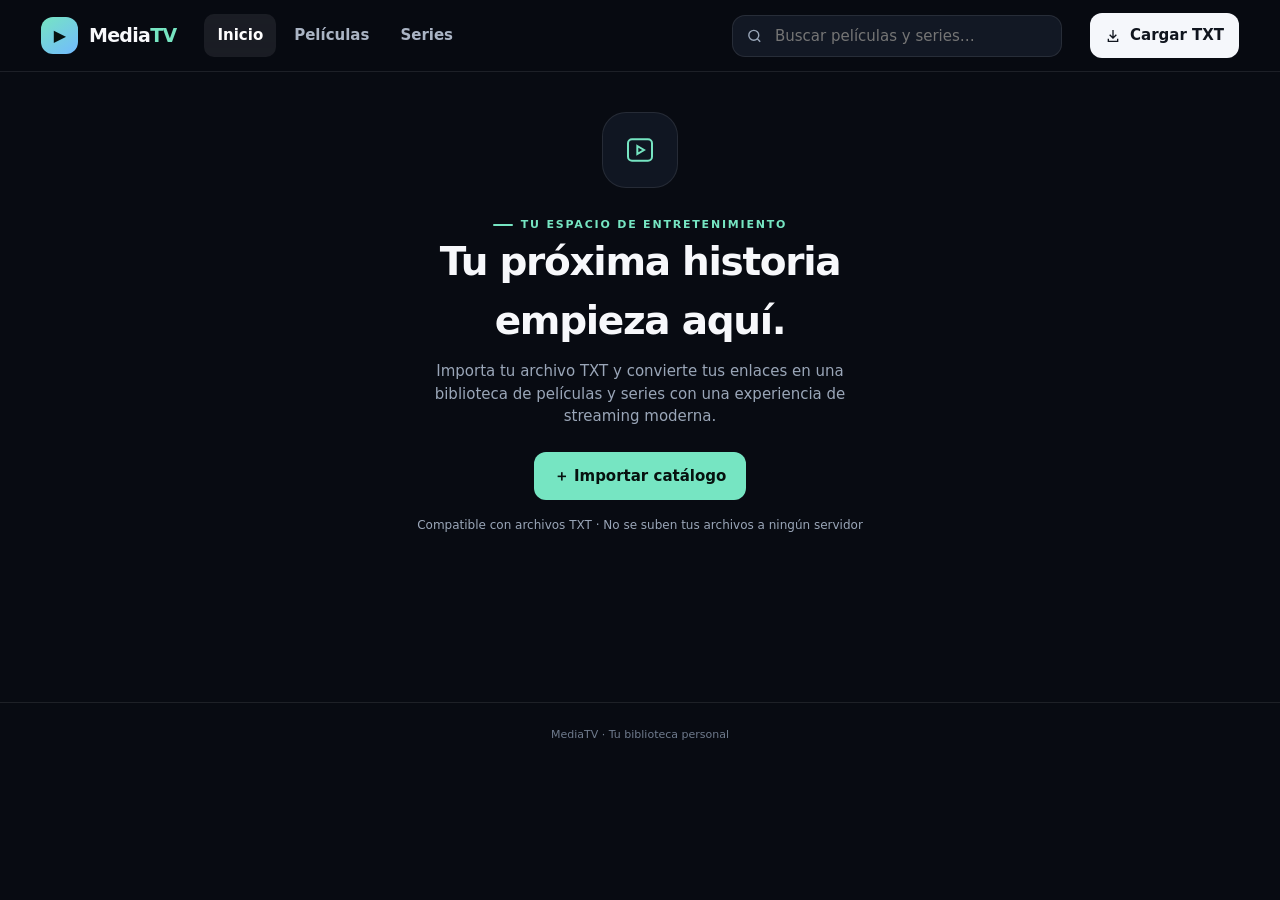
<file: index.html>
<!doctype html>
<html lang="es">
<head>
  <meta charset="utf-8">
  <meta name="viewport" content="width=device-width,initial-scale=1,viewport-fit=cover">
  <meta name="theme-color" content="#080b12">
  <meta name="description" content="Tu biblioteca personal de películas y series.">
  <title>MediaTV — Tu streaming</title>
  <style>
    :root{color-scheme:dark;--bg:#080b12;--surface:#101622;--surface-2:#171f2d;--text:#f7f8fb;--muted:#9aa6b8;--line:rgba(255,255,255,.09);--accent:#76e5c2;--accent-2:#74a7ff;--radius:18px;--nav-h:72px}
    *{box-sizing:border-box}
    html{scroll-behavior:smooth;scroll-padding-top:calc(var(--nav-h) + 18px)}
    body{margin:0;background:var(--bg);color:var(--text);font:15px/1.5 Inter,ui-sans-serif,system-ui,-apple-system,BlinkMacSystemFont,"Segoe UI",sans-serif;-webkit-font-smoothing:antialiased;overflow-x:hidden}
    button,input{font:inherit}button{color:inherit;cursor:pointer}button:focus-visible,input:focus-visible{outline:2px solid var(--accent);outline-offset:3px}
    button:disabled{opacity:.45;cursor:not-allowed}
    .hidden{display:none!important}.muted{color:var(--muted)}.shell{width:min(1600px,100%);margin:auto;padding-inline:clamp(16px,3.2vw,52px)}
    .topbar{position:sticky;top:0;z-index:30;height:var(--nav-h);display:flex;align-items:center;gap:28px;padding-inline:clamp(16px,3.2vw,52px);background:rgba(8,11,18,.9);border-bottom:1px solid var(--line);backdrop-filter:blur(18px);-webkit-backdrop-filter:blur(18px)}
    .brand{display:flex;align-items:center;gap:11px;flex-shrink:0;border:0;background:none;padding:0;font-size:19px;font-weight:850;letter-spacing:-.7px}
    .brand-mark{width:37px;height:37px;display:grid;place-items:center;border-radius:12px;background:linear-gradient(145deg,var(--accent),#72baff);color:#07120f;font-size:16px}
    .nav-links{display:flex;align-items:center;gap:5px}
    .nav-btn{border:0;background:transparent;color:#aab4c4;padding:10px 13px;border-radius:10px;font-weight:650;transition:background .18s,color .18s}
    .nav-btn:hover,.nav-btn.active{color:#fff;background:rgba(255,255,255,.08)}
    .top-spacer{flex:1}
    .search-wrap{position:relative;width:min(330px,30vw)}
    .search-wrap svg{position:absolute;left:14px;top:50%;transform:translateY(-50%);color:#98a5b7;pointer-events:none}
    .search{width:100%;height:42px;border:1px solid var(--line);border-radius:13px;background:#121824;color:#fff;padding:0 14px 0 42px;outline:none}
    .search:focus{border-color:rgba(118,229,194,.55);background:#151e2b}
    .import-btn,.primary-btn,.secondary-btn,.icon-btn{display:inline-flex;align-items:center;justify-content:center;gap:9px;border:0;border-radius:12px;font-weight:750;transition:transform .18s,background .18s}
    .import-btn{padding:11px 15px;background:#f5f7fb;color:#10151e;white-space:nowrap}
    .import-btn:hover,.primary-btn:hover{transform:translateY(-1px)}
    .mobile-search{display:none}
    main{min-height:70vh;padding-bottom:80px}
    .hero{position:relative;min-height:clamp(400px,49vw,600px);display:flex;align-items:flex-end;overflow:hidden;border-radius:0 0 28px 28px;margin-bottom:42px;background:radial-gradient(ellipse at 75% 30%,rgba(87,133,190,.4),transparent 42%),radial-gradient(ellipse at 55% 90%,rgba(118,229,194,.13),transparent 40%),linear-gradient(115deg,#182336 0%,#111827 46%,#080b12 100%)}
    .hero::before{content:"";position:absolute;inset:0;background:linear-gradient(90deg,rgba(8,11,18,.98) 0%,rgba(8,11,18,.76) 43%,rgba(8,11,18,.08) 100%),linear-gradient(0deg,#080b12 0%,transparent 45%)}
    .hero-art{position:absolute;right:7%;top:8%;width:43%;height:76%;display:grid;place-items:center;opacity:.82;pointer-events:none}
    .hero-art .orb{position:absolute;width:min(32vw,390px);aspect-ratio:1;border-radius:50%;background:radial-gradient(circle at 30% 25%,#b8ffe9,#6d9eff 38%,#343a75 66%,transparent 70%);filter:drop-shadow(0 15px 55px rgba(95,145,255,.24));opacity:.58}
    .hero-art .symbol{position:relative;font-size:clamp(100px,19vw,260px);font-weight:950;letter-spacing:-.12em;color:rgba(255,255,255,.13);text-shadow:0 15px 60px rgba(0,0,0,.2);transform:rotate(-9deg)}
    .hero-content{position:relative;z-index:1;width:min(690px,78%);padding:clamp(25px,5vw,68px)}
    .eyebrow{display:inline-flex;align-items:center;gap:8px;color:var(--accent);font-size:11px;font-weight:850;text-transform:uppercase;letter-spacing:1.8px}
    .eyebrow::before{content:"";width:20px;height:2px;background:var(--accent);border-radius:2px}
    .hero h1{margin:15px 0 12px;font-size:clamp(38px,6.5vw,76px);line-height:.99;letter-spacing:-.065em;max-width:720px}
    .hero p{max-width:520px;margin:0;color:#c0cad8;font-size:clamp(14px,1.5vw,17px)}
    .hero-actions{display:flex;gap:11px;flex-wrap:wrap;margin-top:25px}
    .primary-btn{padding:13px 20px;background:var(--accent);color:#07120f}
    .secondary-btn{padding:13px 18px;background:rgba(255,255,255,.1);border:1px solid rgba(255,255,255,.13);color:#fff}
    .secondary-btn:hover{background:rgba(255,255,255,.16)}
    .content-section{margin:0 0 39px}
    .section-head{display:flex;align-items:end;justify-content:space-between;gap:16px;margin-bottom:16px}
    .section-title{font-size:clamp(19px,2vw,25px);font-weight:820;letter-spacing:-.7px;margin:0}
    .section-sub{font-size:12px;color:var(--muted);margin:3px 0 0}
    .section-count{font-size:12px;color:#aeb9ca;border:1px solid var(--line);padding:4px 9px;border-radius:999px}
    .rail{display:grid;grid-auto-flow:column;grid-auto-columns:clamp(145px,15vw,205px);gap:15px;overflow-x:auto;overscroll-behavior-inline:contain;scrollbar-width:thin;scrollbar-color:#344052 transparent;padding:2px 2px 14px}
    .rail.wide{grid-auto-columns:clamp(220px,25vw,340px)}
    .media-card{position:relative;min-width:0;border:1px solid rgba(255,255,255,.06);border-radius:15px;overflow:hidden;background:var(--surface);text-align:left;padding:0;isolation:isolate;transition:transform .2s ease,border-color .2s ease}
    .media-card:hover{transform:translateY(-4px);border-color:rgba(118,229,194,.42)}
    .poster{position:relative;aspect-ratio:2/3;overflow:hidden;display:grid;place-items:center;background:var(--poster-bg,var(--surface-2))}
    .wide .poster{aspect-ratio:16/9}
    .poster::before{content:"";position:absolute;inset:0;background:radial-gradient(circle at 70% 22%,rgba(255,255,255,.16),transparent 35%),linear-gradient(145deg,transparent 20%,rgba(0,0,0,.55))}
    .poster-symbol{position:relative;font-size:clamp(40px,7vw,78px);font-weight:950;letter-spacing:-.08em;color:rgba(255,255,255,.76);text-shadow:0 8px 28px rgba(0,0,0,.25)}
    .poster-type{position:absolute;top:10px;left:10px;background:rgba(7,10,17,.68);border:1px solid rgba(255,255,255,.13);border-radius:7px;padding:4px 7px;font-size:9px;font-weight:850;letter-spacing:.8px;text-transform:uppercase}
    .poster-play{position:absolute;right:11px;bottom:11px;width:39px;height:39px;display:grid;place-items:center;border-radius:50%;background:var(--accent);color:#07120f;opacity:0;transform:scale(.85);transition:opacity .18s,transform .18s}
    .media-card:hover .poster-play,.media-card:focus-visible .poster-play{opacity:1;transform:scale(1)}
    .card-copy{padding:12px 12px 13px}
    .card-title{font-size:13px;line-height:1.35;font-weight:780;margin:0 0 5px;white-space:nowrap;overflow:hidden;text-overflow:ellipsis}
    .card-meta{font-size:11px;color:var(--muted);white-space:nowrap;overflow:hidden;text-overflow:ellipsis}
    .grid{display:grid;grid-template-columns:repeat(auto-fill,minmax(155px,1fr));gap:17px}
    .grid.wide-grid{grid-template-columns:repeat(auto-fill,minmax(230px,1fr))}
    .empty{min-height:55vh;display:flex;align-items:center;justify-content:center;text-align:center;padding:40px 20px}
    .empty-inner{max-width:510px}
    .empty-icon{width:76px;height:76px;margin:0 auto 22px;display:grid;place-items:center;border:1px solid var(--line);border-radius:24px;background:var(--surface);color:var(--accent)}
    .empty h2{font-size:clamp(26px,4vw,39px);letter-spacing:-1.3px;margin:0 0 10px}
    .empty p{color:var(--muted);margin:0 auto 24px;max-width:440px}
    .empty-actions{display:flex;justify-content:center;gap:10px;flex-wrap:wrap}
    .status-line{font-size:12px;color:var(--muted);margin-top:16px}
    .view-head{display:flex;align-items:end;justify-content:space-between;gap:18px;margin:32px 0 24px}
    .view-head h1{font-size:clamp(30px,5vw,50px);letter-spacing:-1.8px;margin:0}
    .view-head p{color:var(--muted);margin:5px 0 0}
    .player{position:fixed;inset:0;z-index:60;display:flex;flex-direction:column;background:rgba(5,7,11,.98);opacity:0;pointer-events:none;transition:opacity .2s}
    .player.open{opacity:1;pointer-events:auto}
    .player-head{display:flex;align-items:center;gap:16px;padding:18px clamp(16px,3vw,36px);border-bottom:1px solid var(--line);flex-shrink:0}
    .player-info{min-width:0;flex:1}.player-info h2{font-size:clamp(18px,3vw,28px);line-height:1.2;margin:0;white-space:nowrap;overflow:hidden;text-overflow:ellipsis;letter-spacing:-.7px}
    .player-info p{margin:4px 0 0;color:var(--muted);font-size:12px}
    .icon-btn{width:43px;height:43px;flex:0 0 auto;background:rgba(255,255,255,.09);border:1px solid var(--line);font-size:20px}
    .player-layout{flex:1;min-height:0;display:flex;gap:18px;padding:18px clamp(12px,2.5vw,32px) 25px}
    .video-wrap{position:relative;flex:1;min-width:0;min-height:180px;display:grid;place-items:center;background:#000;border:1px solid var(--line);border-radius:17px;overflow:hidden}
    video{display:block;width:100%;height:100%;max-height:calc(100vh - 150px);object-fit:contain;background:#000}
    .video-status{position:absolute;inset:0;display:grid;place-items:center;background:rgba(0,0,0,.55);font-size:13px;color:#dce5f1;text-align:center;padding:20px;pointer-events:none}
    .episodes{width:min(340px,32vw);display:flex;flex-direction:column;min-height:0;border:1px solid var(--line);border-radius:17px;background:var(--surface);overflow:hidden}
    .episodes-head{padding:16px;border-bottom:1px solid var(--line)}.episodes-head h3{margin:0;font-size:15px}.episodes-head p{margin:3px 0 0;color:var(--muted);font-size:11px}
    .episodes-list{overflow:auto;padding:8px;min-height:0}
    .episode{width:100%;display:flex;align-items:center;gap:11px;text-align:left;padding:11px;border:1px solid transparent;border-radius:11px;background:transparent}
    .episode:hover{background:rgba(255,255,255,.045)}.episode.active{background:rgba(118,229,194,.09);border-color:rgba(118,229,194,.3)}
    .episode-num{width:35px;height:35px;display:grid;place-items:center;flex:0 0 auto;border-radius:9px;background:#202a39;color:#d6e2f2;font-size:11px;font-weight:850}
    .episode.active .episode-num{background:var(--accent);color:#06130f}
    .episode-text{min-width:0}.episode-text strong{display:block;font-size:12px;white-space:nowrap;overflow:hidden;text-overflow:ellipsis}.episode-text small{display:block;margin-top:3px;color:var(--muted);font-size:10px}
    .toast{position:fixed;z-index:100;bottom:22px;left:50%;transform:translate(-50%,20px);opacity:0;pointer-events:none;padding:12px 17px;border-radius:12px;border:1px solid var(--line);background:#1b2431;box-shadow:0 12px 40px #0008;font-size:13px;transition:opacity .2s,transform .2s;max-width:calc(100vw - 32px)}
    .toast.show{opacity:1;transform:translate(-50%,0)}
    .more-results{display:flex;justify-content:center;margin:24px 0 8px}.more-results button{padding:11px 18px;border:1px solid var(--line);border-radius:12px;background:var(--surface-2);font-weight:750}.footer{padding:24px 0 34px;border-top:1px solid var(--line);color:#6f7b8d;font-size:11px;text-align:center}
    @media(hover:none){.poster-play{opacity:1;transform:none}}
    @media(max-width:850px){:root{--nav-h:65px}.topbar{gap:12px}.nav-links{gap:0}.nav-btn{padding:9px 10px;font-size:13px}.search-wrap{width:min(230px,28vw)}.import-btn{padding:10px 12px;font-size:12px}.hero{min-height:430px}.hero-content{width:88%}.hero-art{right:-2%;opacity:.5}.player-layout{flex-direction:column;overflow:auto}.video-wrap{flex:0 0 auto;height:min(55vw,430px)}video{max-height:100%}.episodes{width:100%;height:220px;flex:0 0 auto}}
    @media(max-width:600px){:root{--nav-h:61px}.topbar{padding-inline:14px;gap:10px}.brand{font-size:17px;gap:8px}.brand-mark{width:34px;height:34px}.nav-links{margin-left:auto}.nav-btn{padding:8px 9px;font-size:12px}.search-wrap{display:none}.import-btn{width:39px;height:39px;padding:0;font-size:0;border-radius:12px}.import-btn svg{width:18px}.mobile-search{display:block;padding:12px 15px 0}.mobile-search .search{height:42px}.hero{margin:0 -1px 32px;border-radius:0 0 21px 21px;min-height:420px}.hero::before{background:linear-gradient(90deg,rgba(8,11,18,.94),rgba(8,11,18,.48)),linear-gradient(0deg,#080b12 0%,transparent 70%)}.hero-art{width:75%;right:-18%;top:5%;opacity:.35}.hero-content{width:100%;padding:28px 22px 35px}.hero h1{font-size:43px}.hero p{font-size:14px}.hero-actions{margin-top:20px}.primary-btn,.secondary-btn{padding:12px 15px;font-size:13px}.shell{padding-inline:16px}.rail{grid-auto-columns:145px;gap:11px}.rail.wide{grid-auto-columns:245px}.content-section{margin-bottom:30px}.grid{grid-template-columns:repeat(2,minmax(0,1fr));gap:12px}.grid.wide-grid{grid-template-columns:repeat(1,minmax(0,1fr))}.view-head{margin:24px 0 18px}.player-head{padding:13px 14px}.player-layout{padding:12px;gap:12px}.video-wrap{height:55vw;min-height:190px}.episodes{height:230px}.toast{bottom:14px}.section-title{font-size:19px}}
    @media(prefers-reduced-motion:reduce){*,*::before,*::after{scroll-behavior:auto!important;transition:none!important;animation:none!important}}
  </style>
</head>
<body>
  <header class="topbar">
    <button class="brand" id="brandHome" aria-label="Ir al inicio"><span class="brand-mark">▶</span><span>Media<span style="color:var(--accent)">TV</span></span></button>
    <nav class="nav-links" aria-label="Navegación principal">
      <button class="nav-btn active" data-view="home">Inicio</button>
      <button class="nav-btn" data-view="movies">Películas</button>
      <button class="nav-btn" data-view="series">Series</button>
    </nav>
    <div class="top-spacer"></div>
    <label class="search-wrap" aria-label="Buscar en el catálogo">
      <svg width="17" height="17" viewBox="0 0 24 24" fill="none" stroke="currentColor" stroke-width="2"><circle cx="11" cy="11" r="7"/><path d="m20 20-4-4"/></svg>
      <input id="searchInput" class="search" type="search" placeholder="Buscar películas y series…" autocomplete="off">
    </label>
    <input id="fileInput" type="file" accept=".txt,text/plain" hidden>
    <button id="importBtn" class="import-btn" aria-label="Importar catálogo TXT" title="Importar catálogo TXT">
      <svg width="16" height="16" viewBox="0 0 24 24" fill="none" stroke="currentColor" stroke-width="2"><path d="M12 3v12m-5-5 5 5 5-5"/><path d="M5 16v4h14v-4"/></svg>
      Cargar TXT
    </button>
  </header>
  <div class="mobile-search">
    <label style="position:relative;display:block" aria-label="Buscar">
      <svg style="position:absolute;left:14px;top:13px;color:#98a5b7" width="17" height="17" viewBox="0 0 24 24" fill="none" stroke="currentColor" stroke-width="2"><circle cx="11" cy="11" r="7"/><path d="m20 20-4-4"/></svg>
      <input id="mobileSearchInput" class="search" type="search" placeholder="Buscar películas y series…" autocomplete="off">
    </label>
  </div>

  <main id="main">
    <section id="emptyState" class="empty">
      <div class="empty-inner">
        <div class="empty-icon">
          <svg width="32" height="32" viewBox="0 0 24 24" fill="none" stroke="currentColor" stroke-width="1.5"><rect x="3" y="4" width="18" height="16" rx="3"/><path d="m10 9 5 3-5 3z"/></svg>
        </div>
        <div class="eyebrow">Tu espacio de entretenimiento</div>
        <h2>Tu próxima historia empieza aquí.</h2>
        <p>Importa tu archivo TXT y convierte tus enlaces en una biblioteca de películas y series con una experiencia de streaming moderna.</p>
        <div class="empty-actions"><button class="primary-btn" id="emptyImport">＋ Importar catálogo</button></div>
        <div class="status-line">Compatible con archivos TXT · No se suben tus archivos a ningún servidor</div>
      </div>
    </section>
    <div id="catalogView" class="hidden">
      <section id="hero" class="hero">
        <div class="hero-art" aria-hidden="true"><div class="orb"></div><div class="symbol">▶</div></div>
        <div class="hero-content">
          <div class="eyebrow" id="heroEyebrow">Tu biblioteca, a tu manera</div>
          <h1 id="heroTitle">Descubre algo<br>extraordinario.</h1>
          <p id="heroDescription">Tus películas y series favoritas, organizadas en un solo lugar.</p>
          <div class="hero-actions">
            <button id="heroPlay" class="primary-btn">▶ <span>Reproducir ahora</span></button>
            <button id="heroExplore" class="secondary-btn">Explorar catálogo <span aria-hidden="true">↗</span></button>
          </div>
        </div>
      </section>
      <div class="shell">
        <section id="searchResultsSection" class="content-section hidden">
          <div class="section-head"><div><h2 class="section-title">Resultados de búsqueda</h2><p class="section-sub" id="searchSummary"></p></div></div>
          <div id="searchResults" class="grid"></div>
        </section>
        <div id="homeSections">
          <section class="content-section" id="continueSection">
            <div class="section-head"><div><h2 class="section-title">Podría interesarte</h2><p class="section-sub">Una selección de tu biblioteca</p></div><span id="interestCount" class="section-count"></span></div>
            <div id="interestRail" class="rail"></div>
          </section>
          <section class="content-section" id="moviesHomeSection">
            <div class="section-head"><div><h2 class="section-title">Películas para tu próxima noche</h2><p class="section-sub">Historias que vale la pena descubrir</p></div><button class="nav-btn" data-view="movies">Ver todas →</button></div>
            <div id="moviesRail" class="rail"></div>
          </section>
          <section class="content-section" id="seriesHomeSection">
            <div class="section-head"><div><h2 class="section-title">Series para engancharte</h2><p class="section-sub">Tu próximo episodio está aquí</p></div><button class="nav-btn" data-view="series">Ver todas →</button></div>
            <div id="seriesRail" class="rail wide"></div>
          </section>
        </div>
        <section id="listingSection" class="hidden">
          <div class="view-head"><div><div class="eyebrow">Explora tu biblioteca</div><h1 id="listingTitle">Películas</h1><p id="listingDescription">Todo tu catálogo, en un solo lugar.</p></div><span id="listingCount" class="section-count"></span></div>
          <div id="listingGrid" class="grid"></div>
        </section>
        <section id="noResults" class="empty hidden" style="min-height:35vh">
          <div class="empty-inner"><div class="empty-icon">⌕</div><h2>No encontramos coincidencias</h2><p>Prueba con otro título o género.</p><button id="clearSearch" class="secondary-btn">Limpiar búsqueda</button></div>
        </section>
      </div>
    </div>
  </main>
  <footer id="footer" class="footer shell">MediaTV · Tu biblioteca personal</footer>

  <section id="player" class="player" role="dialog" aria-modal="true" aria-label="Reproductor de vídeo" aria-hidden="true">
    <header class="player-head">
      <div class="player-info"><h2 id="playerTitle">Reproduciendo</h2><p id="playerSubtitle">Película</p></div>
      <button id="fullscreenBtn" class="icon-btn" title="Pantalla completa" aria-label="Pantalla completa">⛶</button>
      <button id="closePlayer" class="icon-btn" title="Cerrar reproductor" aria-label="Cerrar reproductor">×</button>
    </header>
    <div class="player-layout">
      <div id="videoWrap" class="video-wrap">
        <video id="video" controls playsinline preload="metadata"></video>
        <div id="videoStatus" class="video-status">Selecciona un título para comenzar.</div>
      </div>
      <aside id="episodesPanel" class="episodes hidden">
        <div class="episodes-head"><h3>Episodios <span id="episodeCount"></span></h3><p id="episodeSeriesName"></p></div>
        <div id="episodesList" class="episodes-list"></div>
      </aside>
    </div>
  </section>
  <div id="toast" class="toast" role="status" aria-live="polite"></div>

  <script>
  (() => {
    'use strict';
    const $ = (selector, root = document) => root.querySelector(selector);
    const $$ = (selector, root = document) => [...root.querySelectorAll(selector)];
    const state = { movies: [], series: [], view: 'home', query: '', heroItem: null, currentSeries: null, activeEpisode: -1, toastTimer: 0, searchTimer: 0, searchIndex: new Map(), searchPage: 1, pageSize: 80 };
    const dom = {
      file: $('#fileInput'), empty: $('#emptyState'), catalog: $('#catalogView'), hero: $('#hero'),
      heroTitle: $('#heroTitle'), heroDesc: $('#heroDescription'), heroEyebrow: $('#heroEyebrow'), heroPlay: $('#heroPlay'),
      homeSections: $('#homeSections'), searchResultsSection: $('#searchResultsSection'), searchResults: $('#searchResults'), searchSummary: $('#searchSummary'),
      interest: $('#interestRail'), interestCount: $('#interestCount'), moviesRail: $('#moviesRail'), seriesRail: $('#seriesRail'),
      moviesHome: $('#moviesHomeSection'), seriesHome: $('#seriesHomeSection'), listing: $('#listingSection'), listingTitle: $('#listingTitle'),
      listingDesc: $('#listingDescription'), listingCount: $('#listingCount'), listingGrid: $('#listingGrid'), noResults: $('#noResults'),
      search: $('#searchInput'), mobileSearch: $('#mobileSearchInput'), player: $('#player'), video: $('#video'),
      videoWrap: $('#videoWrap'), videoStatus: $('#videoStatus'), playerTitle: $('#playerTitle'), playerSubtitle: $('#playerSubtitle'),
      episodesPanel: $('#episodesPanel'), episodesList: $('#episodesList'), episodeCount: $('#episodeCount'), episodeSeriesName: $('#episodeSeriesName'), toast: $('#toast')
    };

    const escapeHTML = value => String(value ?? '').replace(/[&<>"']/g, c => ({'&':'&amp;','<':'&lt;','>':'&gt;','"':'&quot;',"'":'&#39;'}[c]));
    const normalize = value => String(value ?? '').normalize('NFD').replace(/[\u0300-\u036f]/g,'').toLocaleLowerCase('es').trim();
    const safeUrl = raw => {
      try { const u = new URL(String(raw).trim()); return ['http:','https:','blob:'].includes(u.protocol) ? u.href : ''; }
      catch { return ''; }
    };
    const hash = str => { let h=0; for(let i=0;i<str.length;i++) h=((h<<5)-h+str.charCodeAt(i))|0; return Math.abs(h); };
    const palette = name => {
      const palettes = [
        ['#163e4a','#18302f'],['#463052','#201b3b'],['#65402c','#2c2025'],['#243c69','#171d38'],
        ['#375347','#1a2c30'],['#5c3545','#271c32'],['#62502c','#292331'],['#294a65','#1c233d']
      ];
      const p=palettes[hash(name)%palettes.length];
      return `linear-gradient(145deg,${p[0]},${p[1]})`;
    };
    function toast(message) {
      dom.toast.textContent = message; dom.toast.classList.add('show');
      clearTimeout(state.toastTimer); state.toastTimer = setTimeout(()=>dom.toast.classList.remove('show'),3000);
    }
    function clickImport(){ dom.file.click(); }
    $('#importBtn').addEventListener('click', clickImport);
    $('#emptyImport').addEventListener('click', clickImport);
    $('#brandHome').addEventListener('click', ()=>setView('home'));
    $$('.nav-btn[data-view]').forEach(btn=>btn.addEventListener('click',()=>setView(btn.dataset.view)));
    $('#heroExplore').addEventListener('click',()=>setView('movies'));
    $('#heroPlay').addEventListener('click',()=>state.heroItem && openItem(state.heroItem));
    $('#clearSearch').addEventListener('click',()=>{dom.search.value='';dom.mobileSearch.value='';setSearch('');});
    dom.file.addEventListener('change', async e => {
      const file=e.target.files?.[0]; if(!file)return;
      if(file.size>50*1024*1024){toast('El archivo supera el límite recomendado de 50 MB.');e.target.value='';return;}
      try {
        const text=await file.text();
        const parsed=parseTXT(text);
        if(!parsed.movies.length && !parsed.series.length){toast('No se encontraron títulos válidos. Revisa el formato del TXT.');return;}
        state.movies=parsed.movies; state.series=parsed.series; rebuildSearchIndex(); state.query=''; state.searchPage=1; state.view='home';
        dom.search.value=''; dom.mobileSearch.value='';
        renderAll(); updateNav(); toast(`Catálogo cargado: ${state.movies.length} películas y ${state.series.length} series.`);
      } catch(err){console.error(err);toast('No se pudo leer el archivo TXT.');}
      finally {e.target.value='';}
    });

    function parseTXT(text) {
      const records=[]; let current=null;
      const lines=String(text).replace(/^\uFEFF/,'').split(/\r?\n/);
      const push=()=>{if(current && current.name)records.push(current);};
      for(const raw of lines){
        const line=raw.trim(); if(!line)continue;
        const sep=line.indexOf(':'); if(sep<0)continue;
        const key=normalize(line.slice(0,sep)); const value=line.slice(sep+1).trim();
        if(key==='nombre'){
          push();
          current={id:`media-${records.length}-${hash(value+'|'+records.length)}`,name:value,genre:'Sin categoría',url:'',type:'movie',episodes:[],seasonCount:'',episodeCount:'',description:''};
          continue;
        }
        if(!current)continue;
        if(key==='url'){ if(!current.url)current.url=value; }
        else if(key==='genero')current.genre=value||'Sin categoría';
        else if(key==='temporadas')current.seasonCount=value;
        else if(key==='episodios'){
          // "Episodios: 10" is metadata; "Episodio 1: URL" is parsed below.
          if(/^episodios$/i.test(line.slice(0,sep).trim())) current.episodeCount=value;
        }
        else if(key==='descripcion' || key==='sinopsis')current.description=value;
        else if(/^episodio(?:\s|$)/.test(key)){
          const label=line.slice(0,sep).trim();
          const epNum=(label.match(/\d+/)||[])[0];
          const url=safeUrl(value);
          if(url)current.episodes.push({title:epNum?`Episodio ${epNum}`:label,url,number:epNum?Number(epNum):current.episodes.length+1});
          current.type='series';
        }
      }
      push();
      const movies=[],series=[];
      for(const item of records){
        item.episodes.sort((a,b)=>a.number-b.number);
        if(item.episodes.length){item.type='series';series.push(item);}
        else if(item.url && safeUrl(item.url)){item.url=safeUrl(item.url);item.type='movie';movies.push(item);}
        // Series with only a base URL and no episode URLs cannot be played as a series.
      }
      return {movies,series};
    }

    function allItems(){return [...state.movies,...state.series];}
    // Se crea un índice una sola vez al importar. La búsqueda no vuelve a normalizar
    // todos los nombres ni a reconstruir objetos en cada pulsación.
    function rebuildSearchIndex(){
      state.searchIndex.clear();
      for(const item of allItems()){
        state.searchIndex.set(item.id, normalize(`${item.name} ${item.genre} ${item.description} ${item.type}`));
      }
    }
    function searchItems(items, query){
      if(!query)return items;
      const tokens=query.split(/\\s+/).filter(Boolean);
      return items.filter(item=>{
        const text=state.searchIndex.get(item.id)||'';
        for(const token of tokens) if(!text.includes(token)) return false;
        return true;
      });
    }
    function setSearch(value){
      state.query=normalize(value);
      state.searchPage=1;
      renderCurrent();
    }
    function onSearch(e){
      const value=e.target.value;
      // Sincroniza los campos sin disparar eventos adicionales.
      if(dom.search.value!==value)dom.search.value=value;
      if(dom.mobileSearch.value!==value)dom.mobileSearch.value=value;
      clearTimeout(state.searchTimer);
      state.searchTimer=setTimeout(()=>setSearch(value),260);
    }
    dom.search.addEventListener('input',onSearch); dom.mobileSearch.addEventListener('input',onSearch);

    function setView(view){
      state.view=view; updateNav(); renderCurrent();
      window.scrollTo({top:0,behavior:matchMedia('(prefers-reduced-motion: reduce)').matches?'auto':'smooth'});
    }
    function updateNav(){
      $$('.nav-btn[data-view]').forEach(btn=>btn.classList.toggle('active',btn.dataset.view===state.view));
    }
    function renderAll(){
      dom.empty.classList.add('hidden');dom.catalog.classList.remove('hidden');
      renderHero();renderHomeRails();renderCurrent();updateNav();
    }
    function renderHero(){
      const items=allItems();
      const featured=items.length ? items[hash(items.map(x=>x.id).join('|'))%items.length] : null;
      state.heroItem=featured;
      if(!featured){
        dom.heroTitle.innerHTML='Descubre algo<br>extraordinario.';
        dom.heroDesc.textContent='Tus películas y series favoritas, organizadas en un solo lugar.';
        dom.heroEyebrow.textContent='Tu biblioteca, a tu manera';dom.heroPlay.disabled=true;return;
      }
      dom.heroTitle.textContent=featured.name;
      dom.heroDesc.textContent=featured.description || `${featured.type==='movie'?'Película':'Serie'} · ${featured.genre||'Sin categoría'}${featured.type==='series'?' · '+featured.episodes.length+' episodios':''}. Encuentra tu próximo favorito y empieza a reproducirlo.`;
      dom.heroEyebrow.textContent=featured.type==='movie'?'Destacado de tu biblioteca':'Serie destacada';
      dom.hero.style.background=`radial-gradient(ellipse at 76% 25%,${palette(featured.name).match(/#[0-9a-f]{6}/i)?.[0]||'#3b6580'}88,transparent 43%),linear-gradient(115deg,#182336,#111827 48%,#080b12)`;
      dom.heroPlay.disabled=false;
    }
    function renderHomeRails(){
      const movies=state.movies,series=state.series,all=allItems();
      $('#interestCount').textContent=`${Math.min(12,all.length)} títulos`;
      renderRail(dom.interest,all.slice(0,12),'mixed');
      renderRail(dom.moviesRail,movies.slice(0,16),'movie');
      renderRail(dom.seriesRail,series.slice(0,12),'series');
      dom.moviesHome.classList.toggle('hidden',!movies.length);
      dom.seriesHome.classList.toggle('hidden',!series.length);
      $('#continueSection').classList.toggle('hidden',!all.length);
    }
    function createCard(item, layout='movie'){
      const card=document.createElement('button');
      card.type='button';card.className='media-card';
      const isSeries=item.type==='series';
      const label=isSeries?`${item.episodes.length} episodios`:'Película';
      const poster=document.createElement('div');poster.className='poster';poster.style.setProperty('--poster-bg',palette(item.name));
      const symbol=document.createElement('span');symbol.className='poster-symbol';symbol.textContent=(item.name.trim()[0]||'M').toLocaleUpperCase('es');
      const type=document.createElement('span');type.className='poster-type';type.textContent=isSeries?'Serie':'Película';
      const play=document.createElement('span');play.className='poster-play';play.textContent='▶';play.setAttribute('aria-hidden','true');
      poster.append(symbol,type,play);
      const copy=document.createElement('div');copy.className='card-copy';
      const title=document.createElement('h3');title.className='card-title';title.textContent=item.name;title.title=item.name;
      const meta=document.createElement('div');meta.className='card-meta';meta.textContent=`${item.genre||'Sin categoría'} · ${label}`;
      copy.append(title,meta);card.append(poster,copy);
      card.setAttribute('aria-label',`Reproducir ${item.name}`);
      card.addEventListener('click',()=>openItem(item));
      return card;
    }
    function renderRail(container,items,type){
      container.replaceChildren();
      if(type==='series')container.classList.add('wide');else container.classList.remove('wide');
      const fragment=document.createDocumentFragment();
      items.forEach(item=>fragment.append(createCard(item,type)));
      container.append(fragment);
    }
    function renderGrid(container,items,wide=false,limit=items.length){
      container.replaceChildren();container.classList.toggle('wide-grid',wide);
      const fragment=document.createDocumentFragment();
      // Limitar el DOM evita bloqueos al buscar en catálogos muy grandes.
      const visible=items.slice(0,limit);
      for(let i=0;i<visible.length;i++) fragment.append(createCard(visible[i],visible[i].type));
      container.append(fragment);
    }
    function updateMoreButton(parent, total, shown, action){
      let wrap=$('.more-results',parent.parentElement||document);
      if(wrap && wrap.dataset.owner!==parent.id) wrap=null;
      if(!wrap){
        wrap=document.createElement('div');wrap.className='more-results';wrap.dataset.owner=parent.id;
        const button=document.createElement('button');button.type='button';wrap.append(button);
        parent.insertAdjacentElement('afterend',wrap);
      }
      const button=$('button',wrap);
      if(shown>=total){wrap.classList.add('hidden');return;}
      wrap.classList.remove('hidden');
      button.textContent=`Mostrar más (${Math.min(state.pageSize,total-shown)} de ${total-shown})`;
      button.onclick=action;
    }
    function renderCurrent(){
      if(!allItems().length){dom.catalog.classList.add('hidden');dom.empty.classList.remove('hidden');return;}
      dom.catalog.classList.remove('hidden');dom.empty.classList.add('hidden');
      const isSearching=!!state.query;
      dom.noResults.classList.add('hidden');dom.searchResultsSection.classList.add('hidden');
      const oldMore=$('.more-results[data-owner="searchResults"]');if(oldMore)oldMore.classList.add('hidden');
      dom.homeSections.classList.add('hidden');dom.listing.classList.add('hidden');dom.hero.classList.toggle('hidden',isSearching || state.view!=='home');
      if(isSearching){
        const results=searchItems(allItems(),state.query);
        dom.searchResultsSection.classList.remove('hidden');
        const shown=Math.min(results.length,state.searchPage*state.pageSize);
        dom.searchSummary.textContent=`${results.length} resultado${results.length===1?'':'s'}${results.length>shown?` · mostrando ${shown}`:''}`;
        renderGrid(dom.searchResults,results,false,shown);
        updateMoreButton(dom.searchResults,results.length,shown,()=>{state.searchPage++;renderCurrent();});
        if(!results.length)dom.noResults.classList.remove('hidden');
        return;
      }
      if(state.view==='home'){dom.homeSections.classList.remove('hidden');return;}
      dom.listing.classList.remove('hidden');
      const items=state.view==='movies'?state.movies:state.series;
      dom.listingTitle.textContent=state.view==='movies'?'Películas':'Series';
      dom.listingDesc.textContent=state.view==='movies'?'Historias para descubrir, listas para reproducir.':'Encuentra una serie y continúa episodio a episodio.';
      dom.listingCount.textContent=`${items.length} títulos`;
      renderGrid(dom.listingGrid,items,state.view==='series');
      if(!items.length){dom.noResults.classList.remove('hidden');dom.noResults.querySelector('h2').textContent='Todavía no hay títulos aquí';dom.noResults.querySelector('p').textContent='Importa un TXT que incluya películas o series para llenar esta sección.';}
    }

    function openItem(item){
      if(item.type==='series')openSeries(item);else{
        state.currentSeries=null;state.activeEpisode=-1;
        dom.episodesPanel.classList.add('hidden');dom.playerTitle.textContent=item.name;
        dom.playerSubtitle.textContent=`Película · ${item.genre||'Sin categoría'}`;
        openPlayer();loadVideo(item.url);
      }
    }
    function openSeries(series){
      state.currentSeries=series;dom.playerTitle.textContent=series.name;
      dom.playerSubtitle.textContent=`Serie · ${series.genre||'Sin categoría'}`;
      dom.episodeCount.textContent=`(${series.episodes.length})`;dom.episodeSeriesName.textContent=series.name;
      dom.episodesPanel.classList.remove('hidden');renderEpisodes(series);
      openPlayer();
      const index=series.episodes.findIndex(ep=>ep.url);
      if(index>=0)playEpisode(index);
      else setVideoStatus('Esta serie no contiene enlaces de episodios válidos.');
    }
    function renderEpisodes(series){
      dom.episodesList.replaceChildren();const frag=document.createDocumentFragment();
      series.episodes.forEach((ep,index)=>{
        const btn=document.createElement('button');btn.type='button';btn.className='episode';btn.dataset.index=String(index);
        const num=document.createElement('span');num.className='episode-num';num.textContent=String(ep.number||index+1).padStart(2,'0');
        const text=document.createElement('span');text.className='episode-text';
        const strong=document.createElement('strong');strong.textContent=ep.title;
        const small=document.createElement('small');small.textContent=series.name;
        text.append(strong,small);btn.append(num,text);btn.addEventListener('click',()=>playEpisode(index));frag.append(btn);
      });
      dom.episodesList.append(frag);
    }
    function playEpisode(index){
      const series=state.currentSeries;if(!series || !series.episodes[index])return;
      state.activeEpisode=index;
      $$('.episode',dom.episodesList).forEach((el,i)=>{el.classList.toggle('active',i===index);if(i===index)el.setAttribute('aria-current','true');else el.removeAttribute('aria-current');});
      const ep=series.episodes[index];dom.playerSubtitle.textContent=`${series.name} · ${ep.title}`;
      loadVideo(ep.url);
    }
    function openPlayer(){
      dom.player.classList.add('open');dom.player.setAttribute('aria-hidden','false');document.body.style.overflow='hidden';
    }
    function setVideoStatus(message,show=true){dom.videoStatus.textContent=message;dom.videoStatus.classList.toggle('hidden',!show);}
    function loadVideo(rawUrl){
      const url=safeUrl(rawUrl);
      if(!url){setVideoStatus('El enlace de vídeo no es válido.');toast('URL de vídeo no válida.');return;}
      dom.video.pause();dom.video.removeAttribute('src');dom.video.load();
      setVideoStatus('Conectando con el vídeo…');
      
      // --- MODIFICACIÓN PARA EL PROXY DE CLOUDFLARE ---
      // Usamos encodeURIComponent para que la URL original viaje segura
      dom.video.src = `https://weathered-breeze-f067.cesar-herrera9718.workers.dev/?url=${encodeURIComponent(url)}`;
      
      dom.video.load();
      // Algunos servidores tardan en responder: usar eventos de media, no un temporizador fijo.
    }
    dom.video.addEventListener('loadstart',()=>setVideoStatus('Conectando con el vídeo…'));
    dom.video.addEventListener('waiting',()=>setVideoStatus('Cargando vídeo…'));
    dom.video.addEventListener('canplay',()=>setVideoStatus('',false));
    dom.video.addEventListener('playing',()=>setVideoStatus('',false));
    dom.video.addEventListener('error',()=>{
      const err=dom.video.error;
      const message=err?.code===dom.video.error?.MEDIA_ERR_SRC_NOT_SUPPORTED
        ?'Formato o servidor no compatible con la reproducción del navegador.'
        :'No se pudo cargar el vídeo. Comprueba el enlace o la conexión.';
      setVideoStatus(message);toast('Error al reproducir. Comprueba el enlace.');
    });
    dom.video.addEventListener('ended',()=>{
      if(state.currentSeries && state.activeEpisode>=0 && state.activeEpisode<state.currentSeries.episodes.length-1){
        // No avanzar automáticamente para evitar saltos inesperados; el usuario elige el episodio.
      }
    });
    function closePlayer(){
      dom.video.pause();dom.video.removeAttribute('src');dom.video.load();
      dom.player.classList.remove('open');dom.player.setAttribute('aria-hidden','true');
      document.body.style.overflow='';state.currentSeries=null;state.activeEpisode=-1;
      setVideoStatus('Selecciona un título para comenzar.');
    }
    $('#closePlayer').addEventListener('click',closePlayer);
    $('#fullscreenBtn').addEventListener('click',async()=>{
      try{
        if(document.fullscreenElement)await document.exitFullscreen();
        else if(dom.videoWrap.requestFullscreen)await dom.videoWrap.requestFullscreen();
        else if(dom.video.webkitEnterFullscreen)dom.video.webkitEnterFullscreen();
      }catch(e){toast('No se pudo activar pantalla completa en este navegador.');}
    });
    document.addEventListener('keydown',e=>{
      if(e.key==='Escape' && dom.player.classList.contains('open'))closePlayer();
      if((e.ctrlKey||e.metaKey)&&e.key.toLowerCase()==='k'){e.preventDefault();(innerWidth<=600?dom.mobileSearch:dom.search).focus();}
    });
    // La app no necesita API, fuentes externas ni bibliotecas para iniciar.
    renderCurrent();
  })();
  </script>
</body>
</html>
</file>
